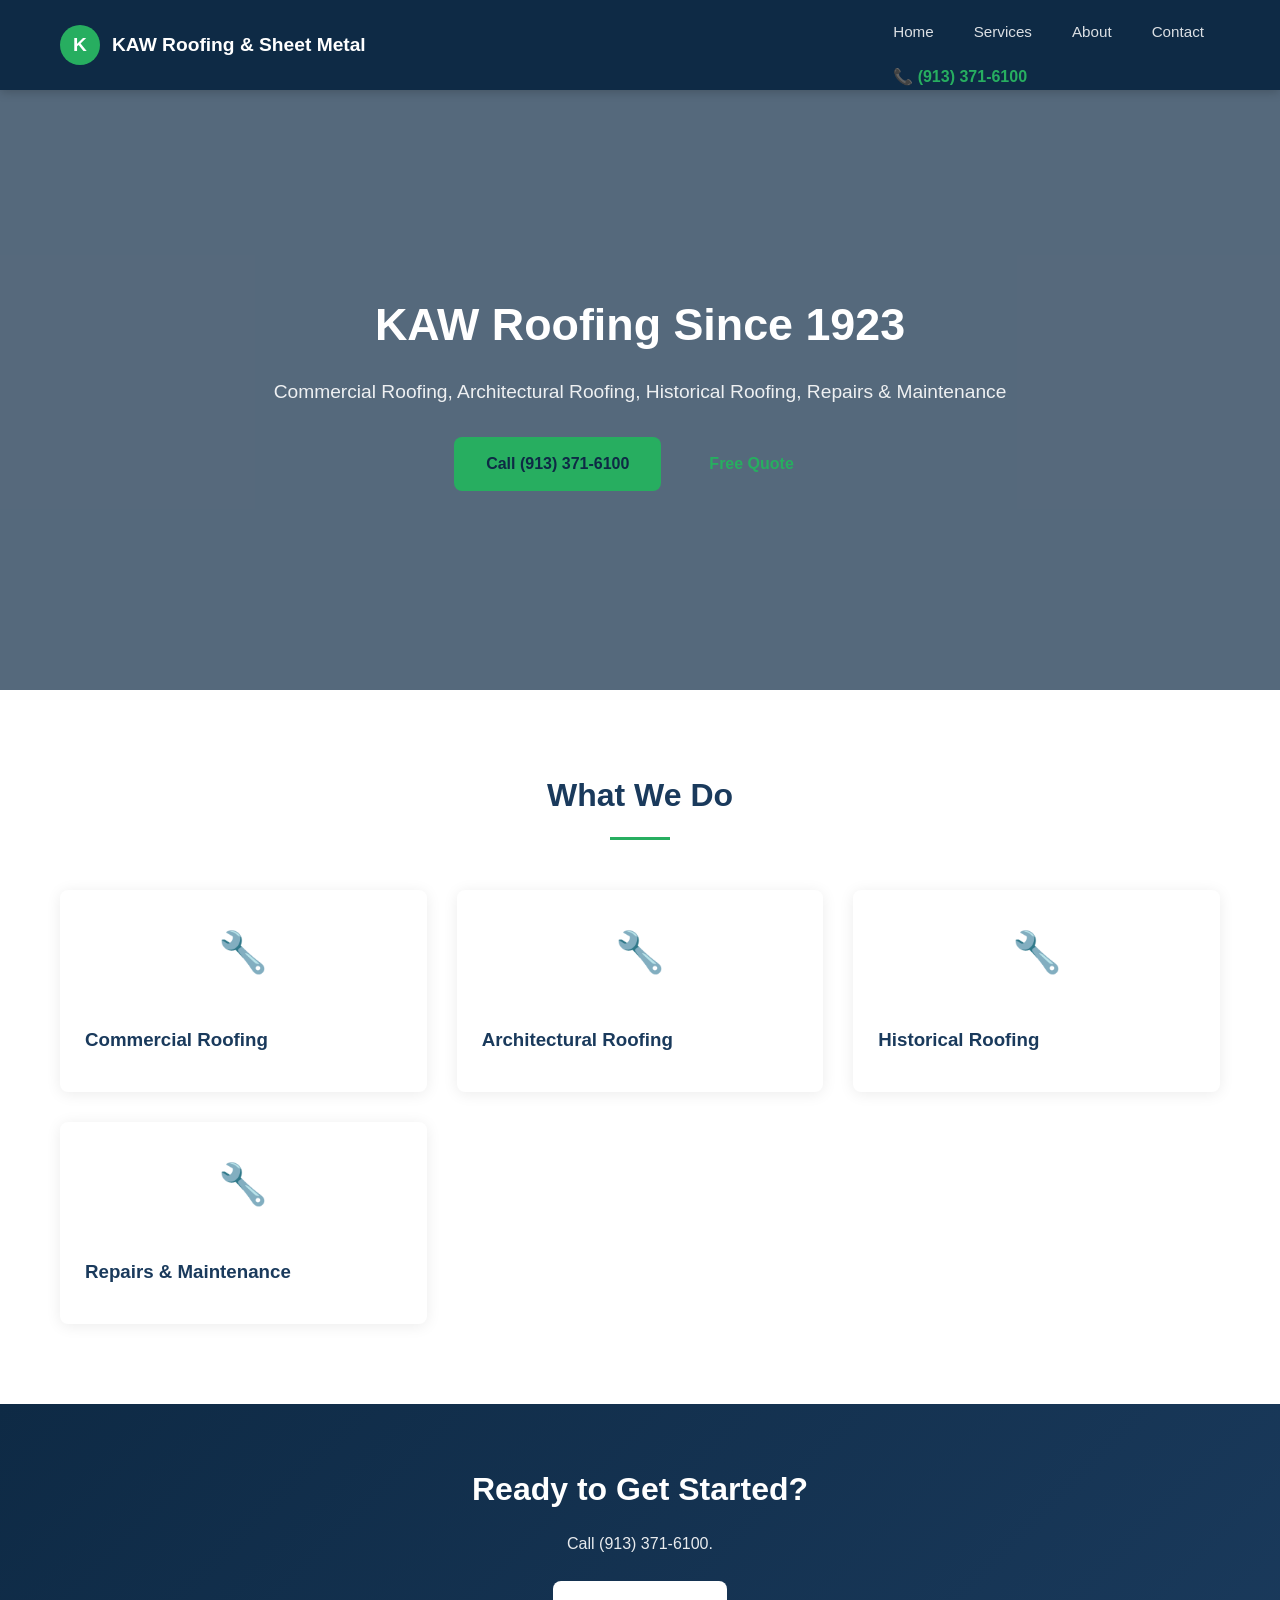
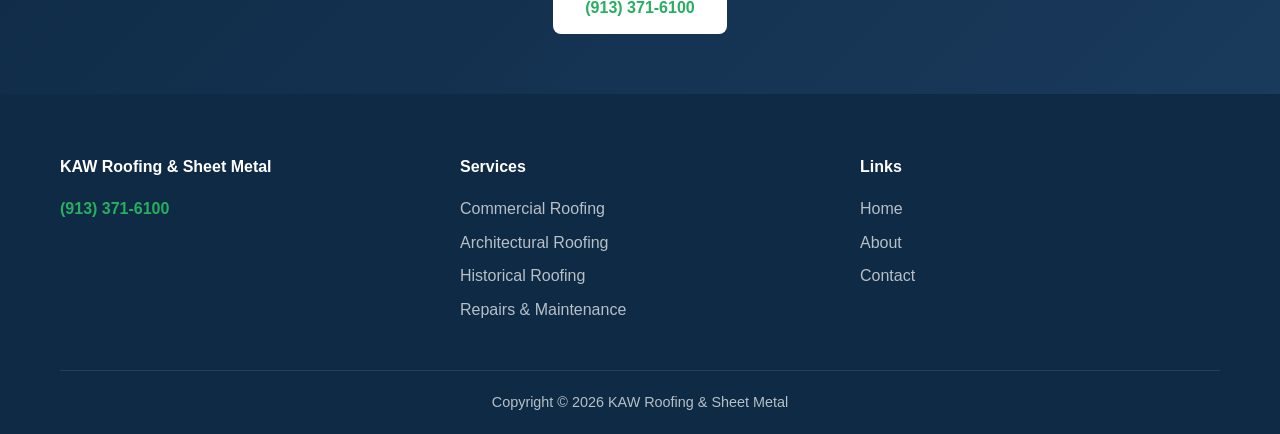
<file: index.html>
<!DOCTYPE html><html lang="en"><head><meta charset="UTF-8"><meta name="viewport" content="width=device-width,initial-scale=1.0"><meta name="description" content="KAW Roofing Since 1923"><title>KAW Roofing Since 1923</title><link rel="stylesheet" href="css/style.css"></head><body><nav class="navbar"><div class="container nav-container"><a href="index.html" class="logo"><div class="logo-icon" style="background:#27ae60;width:40px;height:40px;border-radius:50%;display:flex;align-items:center;justify-content:center;color:#fff;font-size:1.2rem;font-weight:700;">K</div><span>KAW Roofing & Sheet Metal</span></a><div class="nav-right"><ul class="nav-links" id="navLinks"><li><a href="index.html">Home</a></li><li><a href="services.html">Services</a></li><li><a href="about.html">About</a></li><li><a href="contact.html">Contact</a></li></ul><a href="tel:9133716100" class="nav-phone">📞 (913) 371-6100</a></div><button class="nav-toggle" id="navToggle"><span></span><span></span><span></span></button></div></nav><section class="hero"><div class="hero-overlay"></div><div class="hero-content"><h1>KAW Roofing Since 1923</h1><p>Commercial Roofing, Architectural Roofing, Historical Roofing, Repairs & Maintenance</p><div class="hero-buttons"><a href="tel:9133716100" class="btn btn-primary">Call (913) 371-6100</a><a href="contact.html" class="btn btn-outline">Free Quote</a></div></div></section><section class="section"><div class="container"><h2 class="section-title">What We Do</h2><div class="services-grid"><div class="service-card"><div class="service-icon">🔧</div><div class="service-body"><h3>Commercial Roofing</h3></div></div><div class="service-card"><div class="service-icon">🔧</div><div class="service-body"><h3>Architectural Roofing</h3></div></div><div class="service-card"><div class="service-icon">🔧</div><div class="service-body"><h3>Historical Roofing</h3></div></div><div class="service-card"><div class="service-icon">🔧</div><div class="service-body"><h3>Repairs & Maintenance</h3></div></div></div></div></section><section class="cta-banner"><div class="container"><h2>Ready to Get Started?</h2><p>Call (913) 371-6100.</p><a href="tel:9133716100" class="btn btn-secondary" style="background:#fff;color:#27ae60;">(913) 371-6100</a></div></section><footer class="footer"><div class="container"><div class="footer-grid"><div class="footer-col"><h4>KAW Roofing & Sheet Metal</h4><p><a href="tel:9133716100" style="color:#27ae60;font-weight:700;">(913) 371-6100</a></p></div><div class="footer-col"><h4>Services</h4><ul class="footer-links"><li><a href="services.html">Commercial Roofing</a></li><li><a href="services.html">Architectural Roofing</a></li><li><a href="services.html">Historical Roofing</a></li><li><a href="services.html">Repairs & Maintenance</a></li></ul></div><div class="footer-col"><h4>Links</h4><ul class="footer-links"><li><a href="index.html">Home</a></li><li><a href="about.html">About</a></li><li><a href="contact.html">Contact</a></li></ul></div></div><div class="footer-bottom"><p>Copyright © 2026 KAW Roofing & Sheet Metal</p></div></div></footer><script>document.getElementById("navToggle").addEventListener("click",function(){document.getElementById("navLinks").classList.toggle("open")});</script></body></html>
</file>
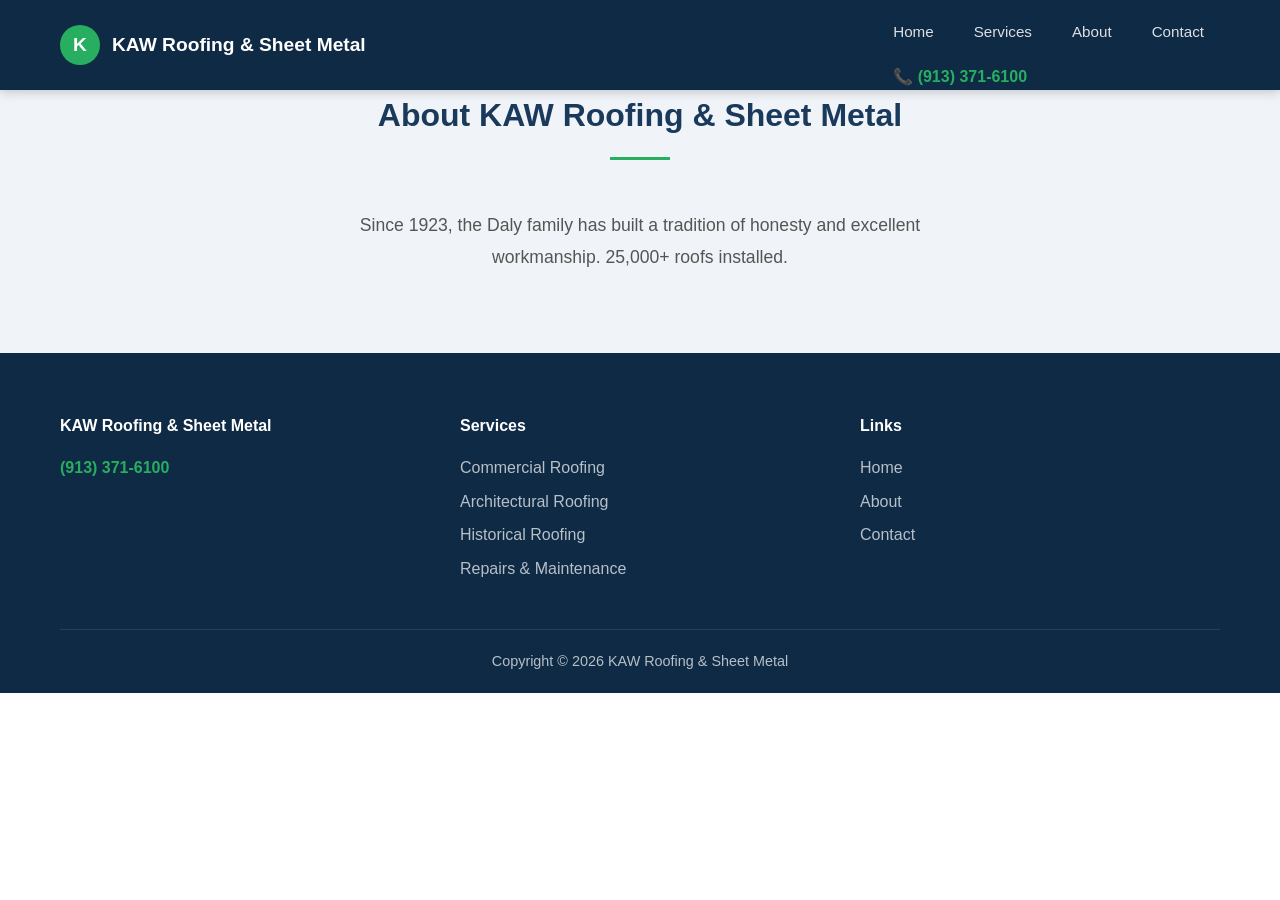
<file: about.html>
<!DOCTYPE html><html lang="en"><head><meta charset="UTF-8"><meta name="viewport" content="width=device-width,initial-scale=1.0"><title>About — KAW Roofing & Sheet Metal</title><link rel="stylesheet" href="css/style.css"></head><body><nav class="navbar"><div class="container nav-container"><a href="index.html" class="logo"><div class="logo-icon" style="background:#27ae60;width:40px;height:40px;border-radius:50%;display:flex;align-items:center;justify-content:center;color:#fff;font-size:1.2rem;font-weight:700;">K</div><span>KAW Roofing & Sheet Metal</span></a><div class="nav-right"><ul class="nav-links" id="navLinks"><li><a href="index.html">Home</a></li><li><a href="services.html">Services</a></li><li><a href="about.html">About</a></li><li><a href="contact.html">Contact</a></li></ul><a href="tel:9133716100" class="nav-phone">📞 (913) 371-6100</a></div><button class="nav-toggle" id="navToggle"><span></span><span></span><span></span></button></div></nav><section class="section section-alt" style="padding-top:0;"><div class="container" style="text-align:center;max-width:700px;"><h1 class="section-title">About KAW Roofing & Sheet Metal</h1><p style="color:#555;font-size:1.1rem;line-height:1.8;">Since 1923, the Daly family has built a tradition of honesty and excellent workmanship. 25,000+ roofs installed.</p></div></section><footer class="footer"><div class="container"><div class="footer-grid"><div class="footer-col"><h4>KAW Roofing & Sheet Metal</h4><p><a href="tel:9133716100" style="color:#27ae60;font-weight:700;">(913) 371-6100</a></p></div><div class="footer-col"><h4>Services</h4><ul class="footer-links"><li><a href="services.html">Commercial Roofing</a></li><li><a href="services.html">Architectural Roofing</a></li><li><a href="services.html">Historical Roofing</a></li><li><a href="services.html">Repairs & Maintenance</a></li></ul></div><div class="footer-col"><h4>Links</h4><ul class="footer-links"><li><a href="index.html">Home</a></li><li><a href="about.html">About</a></li><li><a href="contact.html">Contact</a></li></ul></div></div><div class="footer-bottom"><p>Copyright © 2026 KAW Roofing & Sheet Metal</p></div></div></footer><script>document.getElementById("navToggle").addEventListener("click",function(){document.getElementById("navLinks").classList.toggle("open")});</script></body></html>
</file>
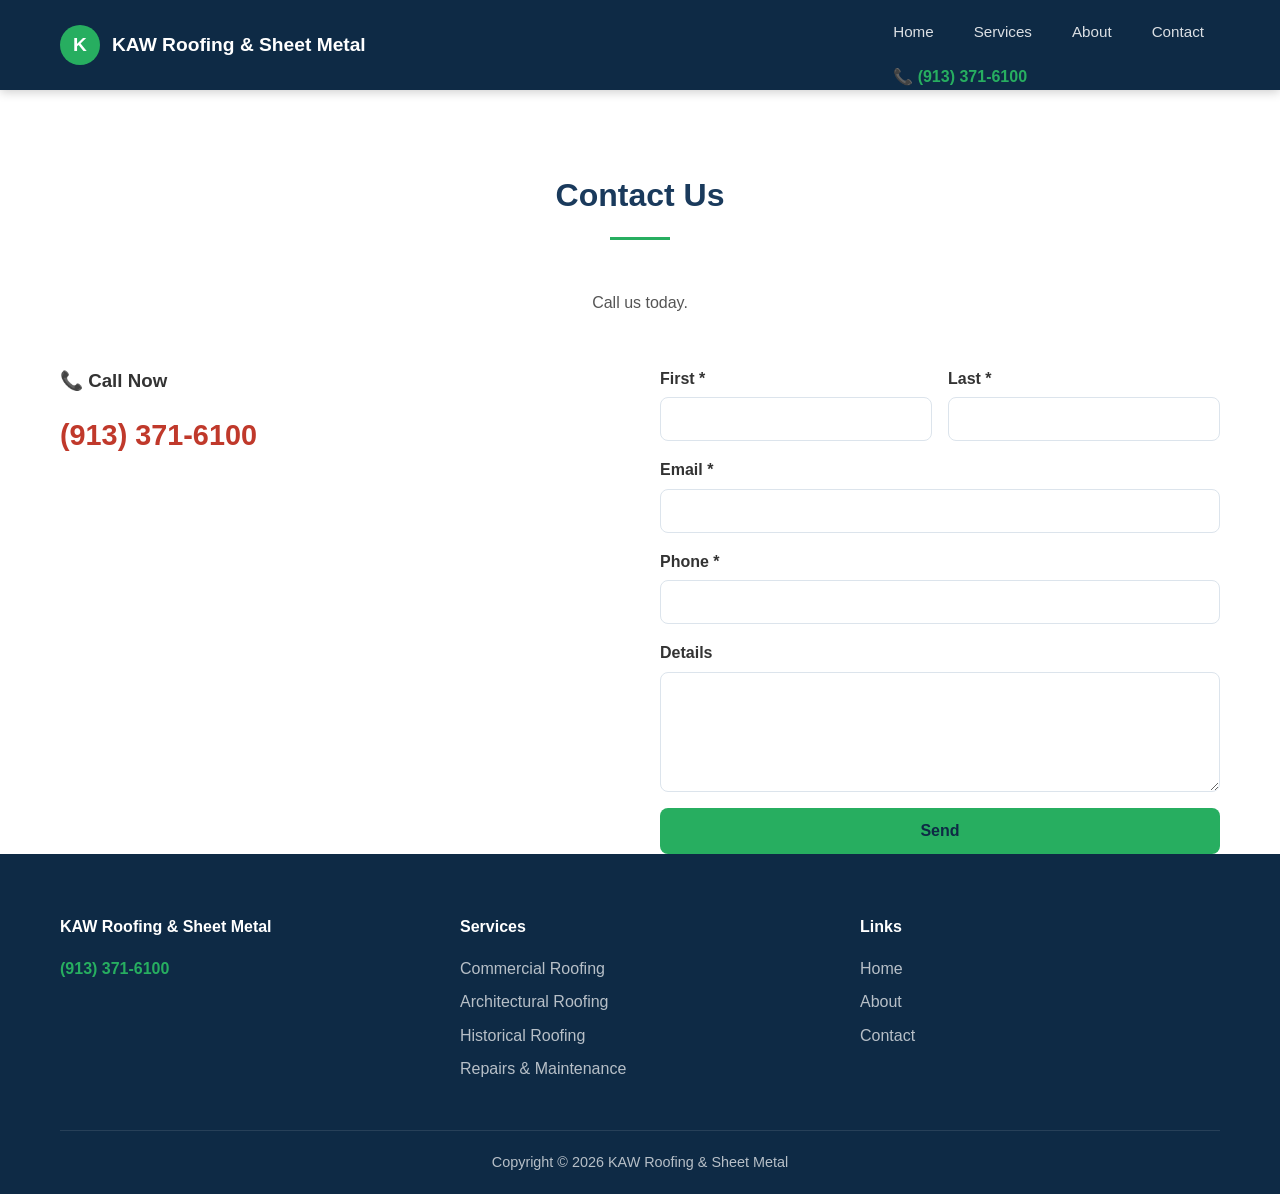
<file: contact.html>
<!DOCTYPE html><html lang="en"><head><meta charset="UTF-8"><meta name="viewport" content="width=device-width,initial-scale=1.0"><title>Contact — KAW Roofing & Sheet Metal</title><link rel="stylesheet" href="css/style.css"></head><body><nav class="navbar"><div class="container nav-container"><a href="index.html" class="logo"><div class="logo-icon" style="background:#27ae60;width:40px;height:40px;border-radius:50%;display:flex;align-items:center;justify-content:center;color:#fff;font-size:1.2rem;font-weight:700;">K</div><span>KAW Roofing & Sheet Metal</span></a><div class="nav-right"><ul class="nav-links" id="navLinks"><li><a href="index.html">Home</a></li><li><a href="services.html">Services</a></li><li><a href="about.html">About</a></li><li><a href="contact.html">Contact</a></li></ul><a href="tel:9133716100" class="nav-phone">📞 (913) 371-6100</a></div><button class="nav-toggle" id="navToggle"><span></span><span></span><span></span></button></div></nav><section class="section" style="padding-bottom:0;"><div class="container"><h1 class="section-title">Contact Us</h1><p style="text-align:center;max-width:600px;margin:0 auto 50px;color:#555;">Call us today.</p><div class="contact-grid"><div class="contact-info"><h3>📞 Call Now</h3><a href="tel:9133716100" style="font-size:1.8rem;font-weight:700;color:#c0392b;display:block;margin:16px 0;">(913) 371-6100</a></div><div><form action="mailto:info@kawroofandmetal.com" method="post" enctype="text/plain" class="contact-form"><div class="form-row"><div class="form-group"><label>First *</label><input type="text" required></div><div class="form-group"><label>Last *</label><input type="text" required></div></div><div class="form-group"><label>Email *</label><input type="email" required></div><div class="form-group"><label>Phone *</label><input type="tel" required></div><div class="form-group"><label>Details</label><textarea rows="5"></textarea></div><button type="submit" class="btn btn-primary">Send</button></form></div></div></div></section><footer class="footer"><div class="container"><div class="footer-grid"><div class="footer-col"><h4>KAW Roofing & Sheet Metal</h4><p><a href="tel:9133716100" style="color:#27ae60;font-weight:700;">(913) 371-6100</a></p></div><div class="footer-col"><h4>Services</h4><ul class="footer-links"><li><a href="services.html">Commercial Roofing</a></li><li><a href="services.html">Architectural Roofing</a></li><li><a href="services.html">Historical Roofing</a></li><li><a href="services.html">Repairs & Maintenance</a></li></ul></div><div class="footer-col"><h4>Links</h4><ul class="footer-links"><li><a href="index.html">Home</a></li><li><a href="about.html">About</a></li><li><a href="contact.html">Contact</a></li></ul></div></div><div class="footer-bottom"><p>Copyright © 2026 KAW Roofing & Sheet Metal</p></div></div></footer><script>document.getElementById("navToggle").addEventListener("click",function(){document.getElementById("navLinks").classList.toggle("open")});</script></body></html>
</file>
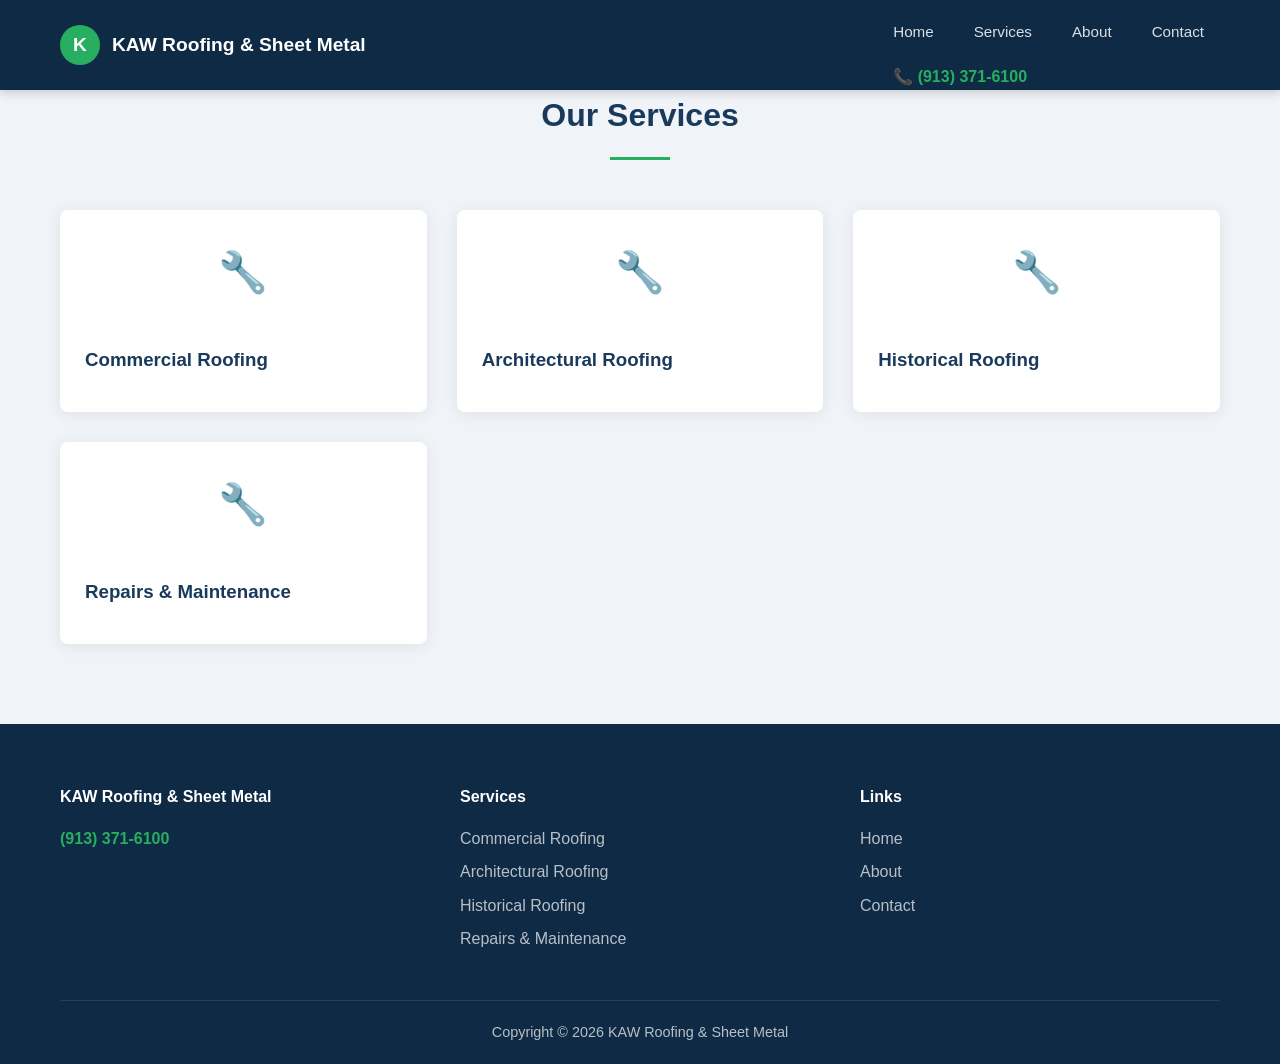
<file: services.html>
<!DOCTYPE html><html lang="en"><head><meta charset="UTF-8"><meta name="viewport" content="width=device-width,initial-scale=1.0"><title>Services — KAW Roofing & Sheet Metal</title><link rel="stylesheet" href="css/style.css"></head><body><nav class="navbar"><div class="container nav-container"><a href="index.html" class="logo"><div class="logo-icon" style="background:#27ae60;width:40px;height:40px;border-radius:50%;display:flex;align-items:center;justify-content:center;color:#fff;font-size:1.2rem;font-weight:700;">K</div><span>KAW Roofing & Sheet Metal</span></a><div class="nav-right"><ul class="nav-links" id="navLinks"><li><a href="index.html">Home</a></li><li><a href="services.html">Services</a></li><li><a href="about.html">About</a></li><li><a href="contact.html">Contact</a></li></ul><a href="tel:9133716100" class="nav-phone">📞 (913) 371-6100</a></div><button class="nav-toggle" id="navToggle"><span></span><span></span><span></span></button></div></nav><section class="section section-alt" style="padding-top:0;"><div class="container"><h1 class="section-title">Our Services</h1><div class="services-grid"><div class="service-card"><div class="service-icon">🔧</div><div class="service-body"><h3>Commercial Roofing</h3></div></div><div class="service-card"><div class="service-icon">🔧</div><div class="service-body"><h3>Architectural Roofing</h3></div></div><div class="service-card"><div class="service-icon">🔧</div><div class="service-body"><h3>Historical Roofing</h3></div></div><div class="service-card"><div class="service-icon">🔧</div><div class="service-body"><h3>Repairs & Maintenance</h3></div></div></div></div></section><footer class="footer"><div class="container"><div class="footer-grid"><div class="footer-col"><h4>KAW Roofing & Sheet Metal</h4><p><a href="tel:9133716100" style="color:#27ae60;font-weight:700;">(913) 371-6100</a></p></div><div class="footer-col"><h4>Services</h4><ul class="footer-links"><li><a href="services.html">Commercial Roofing</a></li><li><a href="services.html">Architectural Roofing</a></li><li><a href="services.html">Historical Roofing</a></li><li><a href="services.html">Repairs & Maintenance</a></li></ul></div><div class="footer-col"><h4>Links</h4><ul class="footer-links"><li><a href="index.html">Home</a></li><li><a href="about.html">About</a></li><li><a href="contact.html">Contact</a></li></ul></div></div><div class="footer-bottom"><p>Copyright © 2026 KAW Roofing & Sheet Metal</p></div></div></footer><script>document.getElementById("navToggle").addEventListener("click",function(){document.getElementById("navLinks").classList.toggle("open")});</script></body></html>
</file>
<file: css/style.css>
:root {
  --primary: #1a3a5c;
  --primary-dark: #0e2a45;
  --accent: #27ae60;
  --accent-light: #e6b422;
  --red: #c0392b;
  --text: #333;
  --text-light: #555;
  --bg: #fff;
  --bg-alt: #f0f4f8;
  --border: #dce4ec;
  --shadow: 0 2px 15px rgba(0,0,0,0.08);
  --radius: 8px;
}
* { margin: 0; padding: 0; box-sizing: border-box; }
body { font-family: -apple-system, BlinkMacSystemFont, 'Segoe UI', Roboto, sans-serif; color: var(--text); line-height: 1.6; }
a { color: var(--accent); text-decoration: none; }
a:hover { color: var(--accent-light); }
img { max-width: 100%; }
.container { max-width: 1200px; margin: 0 auto; padding: 0 20px; }
.btn { display: inline-block; padding: 14px 32px; border-radius: var(--radius); font-weight: 600; font-size: 1rem; transition: 0.2s; border: none; cursor: pointer; }
.btn:active { transform: scale(0.97); }
.btn-primary { background: var(--accent); color: var(--primary-dark); }
.btn-primary:hover { background: var(--accent-light); }
.btn-secondary { background: var(--primary); color: #fff; }
.btn-secondary:hover { background: var(--primary-dark); }
.section-title { text-align: center; font-size: 2rem; margin-bottom: 50px; color: var(--primary); position: relative; }
.section-title::after { content: ''; display: block; width: 60px; height: 3px; background: var(--accent); margin: 16px auto 0; }
.section { padding: 80px 0; }
.section-alt { background: var(--bg-alt); }
.hero { position: relative; height: 600px; overflow: hidden; display: flex; align-items: center; justify-content: center; }
.hero-bg { position: absolute; inset: 0; width: 100%; height: 100%; object-fit: cover; z-index: 0; }
.hero-overlay { position: absolute; inset: 0; background: rgba(14,42,69,0.7); z-index: 1; }
.hero-content { position: relative; z-index: 2; text-align: center; color: #fff; padding: 20px; }
.hero-content h1 { font-size: 2.8rem; margin-bottom: 16px; }
.hero-content p { font-size: 1.2rem; margin-bottom: 30px; color: rgba(255,255,255,0.9); }
.hero-buttons { display: flex; gap: 16px; justify-content: center; flex-wrap: wrap; }
.services-grid { display: grid; grid-template-columns: repeat(auto-fit, minmax(320px, 1fr)); gap: 30px; }
.service-card { background: var(--bg); border-radius: var(--radius); overflow: hidden; box-shadow: var(--shadow); transition: transform 0.2s; }
.service-card:hover { transform: translateY(-5px); }
.service-body { padding: 25px; }
.service-body h3 { color: var(--primary); margin-bottom: 12px; }
.service-body p { color: var(--text-light); font-size: 0.95rem; }
.service-icon { font-size: 2.5rem; text-align: center; margin: 30px 0 16px; }
.testimonial-card { background: var(--bg); padding: 30px; border-radius: var(--radius); box-shadow: var(--shadow); position: relative; }
.testimonial-card::before { content: '"'; font-size: 4rem; color: var(--accent); position: absolute; top: 10px; left: 20px; opacity: 0.3; }
.testimonial-card p { font-style: italic; margin-bottom: 16px; padding-top: 20px; color: var(--text-light); }
.testimonial-card .author { font-weight: 600; color: var(--primary); font-style: normal; }
.stars { color: var(--accent); font-size: 1.2rem; margin-bottom: 8px; }
.cta-banner { background: linear-gradient(135deg, var(--primary-dark), var(--primary)); color: #fff; padding: 60px 20px; text-align: center; }
.cta-banner h2 { font-size: 2rem; margin-bottom: 16px; }
.cta-banner p { margin-bottom: 24px; color: rgba(255,255,255,0.9); }
.areas-grid { display: grid; grid-template-columns: repeat(auto-fit, minmax(180px, 1fr)); gap: 20px; }
.area-card { background: var(--bg); padding: 20px; border-radius: var(--radius); text-align: center; box-shadow: var(--shadow); border-left: 4px solid var(--accent); }
.area-card h4 { color: var(--primary); }
.contact-grid { display: grid; grid-template-columns: 1fr 1fr; gap: 40px; }
.contact-info .phone-big { font-size: 1.8rem; font-weight: 700; color: var(--red); display: block; margin: 16px 0; }
.contact-form { display: flex; flex-direction: column; gap: 16px; }
.form-group { display: flex; flex-direction: column; }
.form-group label { font-weight: 600; margin-bottom: 6px; }
.form-group input, .form-group textarea { padding: 12px; border: 1px solid var(--border); border-radius: var(--radius); font-size: 1rem; }
.form-group textarea { resize: vertical; min-height: 120px; }
.form-row { display: grid; grid-template-columns: 1fr 1fr; gap: 16px; }
.footer { background: var(--primary-dark); color: rgba(255,255,255,0.7); padding: 60px 0 20px; }
.footer-grid { display: grid; grid-template-columns: repeat(auto-fit, minmax(250px, 1fr)); gap: 40px; margin-bottom: 40px; }
.footer-col h4 { color: #fff; margin-bottom: 16px; }
.footer-links { list-style: none; }
.footer-links li { margin-bottom: 8px; }
.footer-links a { color: rgba(255,255,255,0.7); }
.footer-links a:hover { color: #fff; }
.footer-bottom { text-align: center; padding-top: 20px; border-top: 1px solid rgba(255,255,255,0.1); font-size: 0.9rem; }
.navbar { background: var(--primary-dark); padding: 0; position: sticky; top: 0; z-index: 1000; box-shadow: 0 2px 10px rgba(0,0,0,0.2); }
.nav-container { display: flex; align-items: center; justify-content: space-between; max-width: 1200px; margin: 0 auto; padding: 0 20px; }
.logo { display: flex; align-items: center; gap: 12px; color: #fff; font-size: 1.2rem; font-weight: 700; }
.logo img { border-radius: 4px; }
.nav-links { display: flex; list-style: none; gap: 8px; align-items: center; }
.nav-links a { color: rgba(255,255,255,0.85); padding: 20px 16px; display: block; font-size: 0.95rem; transition: color 0.2s; }
.nav-links a:hover, .nav-links a.active { color: #fff; }
.nav-phone { color: var(--accent); font-weight: 700; margin-left: 16px; }
.nav-toggle { display: none; background: none; border: none; cursor: pointer; padding: 10px; }
.nav-toggle span { display: block; width: 24px; height: 2px; background: #fff; margin: 5px 0; }
@media (max-width: 768px) {
  .nav-toggle { display: block; }
  .nav-links { display: none; flex-direction: column; position: absolute; top: 100%; left: 0; right: 0; background: var(--primary-dark); }
  .nav-links.open { display: flex; }
  .hero { height: 500px; }
  .hero-content h1 { font-size: 2rem; }
  .contact-grid { grid-template-columns: 1fr; }
  .form-row { grid-template-columns: 1fr; }
}
</file>
